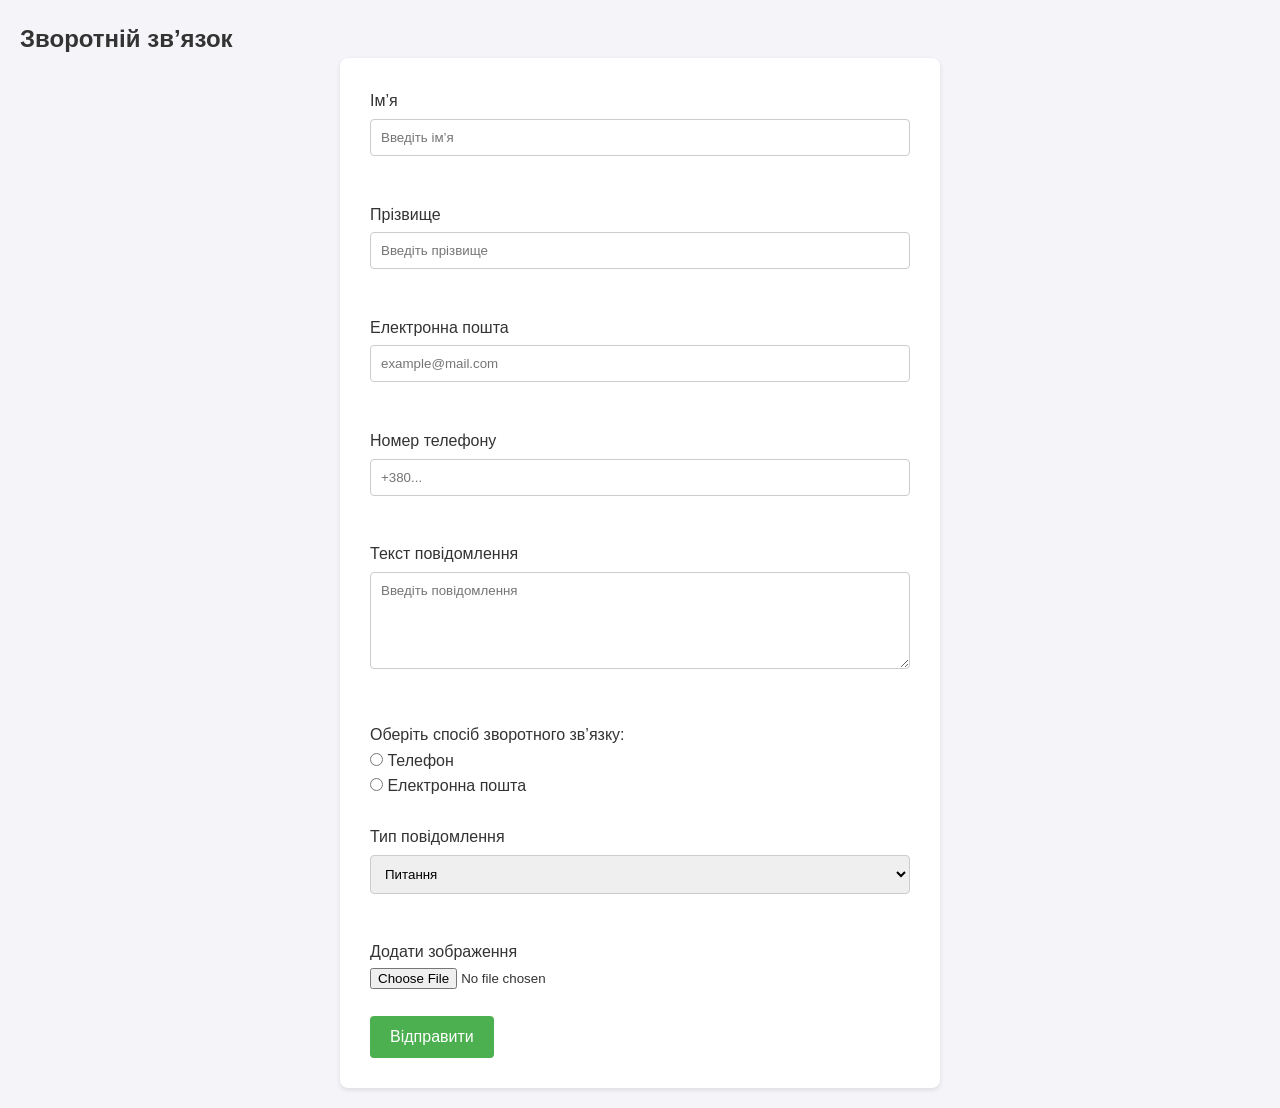
<file: feedback.html>
<!DOCTYPE html>
<html lang="uk">
<head>
    <meta charset="UTF-8">
    <title>Зворотній зв’язок</title>
    <link rel="stylesheet" href="style.css">
</head>
<body>

<h2>Зворотній зв’язок</h2>

<form action="#" method="post" enctype="multipart/form-data">

    <label for="name">Ім’я</label><br>
    <input type="text" id="name" name="name" placeholder="Введіть ім’я"><br><br>

    <label for="lastname">Прізвище</label><br>
    <input type="text" id="lastname" name="lastname" placeholder="Введіть прізвище"><br><br>

    <label for="email">Електронна пошта</label><br>
    <input type="email" id="email" name="email" placeholder="example@mail.com"><br><br>

    <label for="phone">Номер телефону</label><br>
    <input type="tel" id="phone" name="phone" placeholder="+380..."><br><br>

    <label for="message">Текст повідомлення</label><br>
    <textarea id="message" name="message" rows="5" cols="30" placeholder="Введіть повідомлення"></textarea><br><br>

    <p>Оберіть спосіб зворотного зв’язку:</p>
    <label>
        <input type="radio" name="contact_method" value="phone">
        Телефон
    </label><br>
    <label>
        <input type="radio" name="contact_method" value="email">
        Електронна пошта
</label><br><br>

    <label for="type">Тип повідомлення</label><br>
    <select id="type" name="type">
        <option value="question">Питання</option>
        <option value="suggestion">Побажання</option>
        <option value="complaint">Скарга</option>
    </select><br><br>

    <label for="image">Додати зображення</label><br>
    <input type="file" id="image" name="image" accept="image/*"><br><br>

    <button type="submit">Відправити</button>

</form>

</body>
</html>
</file>
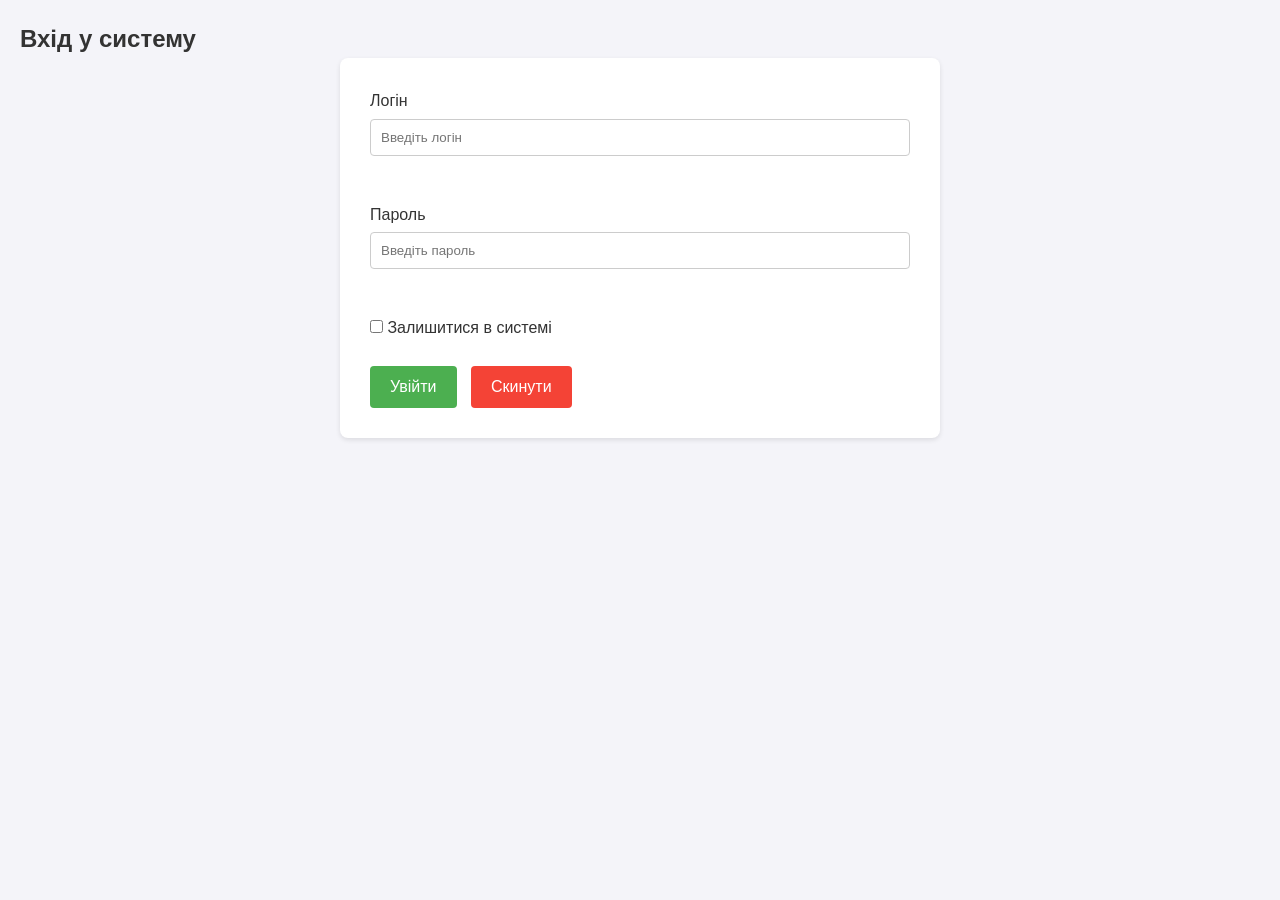
<file: login.html>
<!DOCTYPE html>
<html lang="uk">
<head>
    <meta charset="UTF-8">
    <title>Login</title>
    <link rel="stylesheet" href="style.css">
</head>
<body>

<h2>Вхід у систему</h2>

<form action="#" method="post">

    <label for="login">Логін</label><br>
    <input type="text" id="login" name="login" placeholder="Введіть логін"><br><br>

    <label for="password">Пароль</label><br>
    <input type="password" id="password" name="password" placeholder="Введіть пароль"><br><br>

    <label>
        <input type="checkbox" name="remember" value="1">
        Залишитися в системі
    </label><br><br>

    <button type="submit">Увійти</button>
    <button type="reset">Скинути</button>

</form>

</body>
</html>
</file>
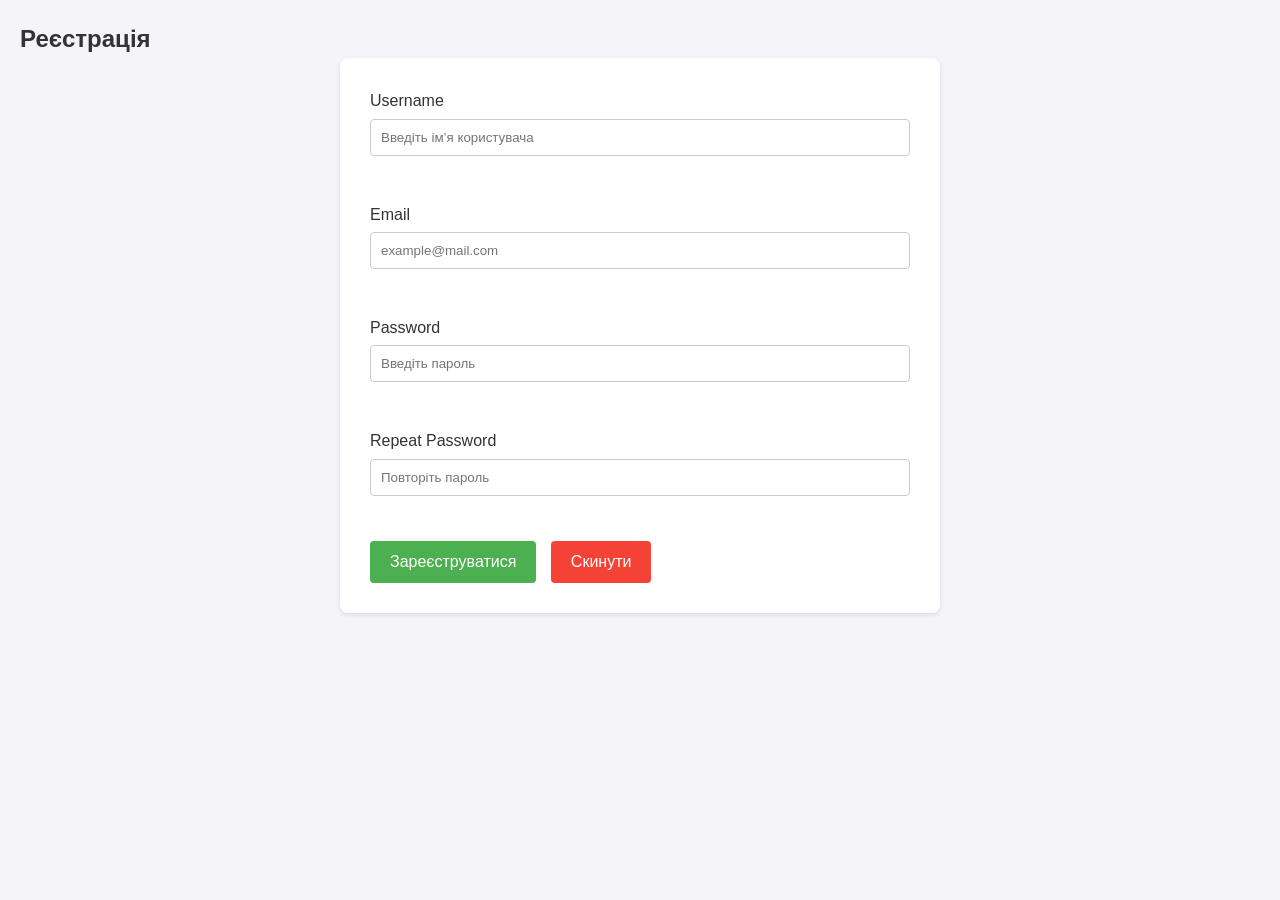
<file: register.html>
<!DOCTYPE html>
<html lang="uk">
<head>
    <meta charset="UTF-8">
    <title>Register</title>
    <link rel="stylesheet" href="style.css">
</head>
<body>

<h2>Реєстрація</h2>

<form action="#" method="post">

    <label for="username">Username</label><br>
    <input type="text" id="username" name="username" placeholder="Введіть ім’я користувача"><br><br>

    <label for="email">Email</label><br>
    <input type="email" id="email" name="email" placeholder="example@mail.com"><br><br>

    <label for="password">Password</label><br>
    <input type="password" id="password" name="password" placeholder="Введіть пароль"><br><br>

    <label for="repeat_password">Repeat Password</label><br>
    <input type="password" id="repeat_password" name="repeat_password" placeholder="Повторіть пароль"><br><br>

    <button type="submit">Зареєструватися</button>
    <button type="reset">Скинути</button>

</form>

</body>
</html>
</file>
<file: style.css>
* {
    box-sizing: border-box;
    margin: 0;
    padding: 0;
}

body {
    font-family: Arial, sans-serif; 
    background-color: #f4f4f9; 
    color: #333; 
    padding: 20px; 
    line-height: 1.6; 
}

header, nav, .container, footer {
    max-width: 1100px; 
    margin: 0 auto;  
}

header {
    text-align: center;
    margin-bottom: 20px;
}

nav {
    margin-bottom: 30px; 
    position: relative;
}

.nav-links {
    background-color: #333; 
    border-radius: 8px; 
    padding: 15px;
    text-align: center;
}

.nav-links a {
    color: white !important; 
    text-decoration: none; 
    margin: 0 15px; 
    font-weight: bold; 
    display: inline-block;
}

.nav-links a:hover {
    color: #4CAF50 !important; 
}

#menu-toggle, .menu-checkbox {
    display: none !important;
    visibility: hidden;
    position: absolute;
    z-index: -100;
}

.mobile-menu-btn {
    display: none;
    background-color: #333; 
    color: white !important; 
    padding: 15px;
    font-weight: bold;
    cursor: pointer;
    border-radius: 8px;
    text-align: center;
}

.container {
    display: grid; 
    grid-template-columns: 250px 1fr; 
    gap: 25px; 
    align-items: start; 
}

aside#city_list {
    background-color: white; 
    padding: 20px; 
    border-radius: 8px; 
    box-shadow: 0 2px 5px rgba(0,0,0,0.1); 
    position: sticky; 
    top: 20px; 
}

aside#city_list ul {
    list-style-type: none; 
    margin-top: 15px;
}

aside#city_list li {
    margin-bottom: 10px; 
}

aside#city_list a {
    text-decoration: none; 
    color: #333 !important; 
    font-weight: bold; 
    display: block;
}

aside#city_list a:hover {
    color: #4CAF50 !important; 
}

main {
    display: grid; 
    grid-template-columns: repeat(2, 1fr); 
    gap: 25px;
}

article {
    background-color: white; 
    padding: 25px; 
    border-radius: 8px; 
    box-shadow: 0 2px 5px rgba(0,0,0,0.1); 
}

article img {
    border-radius: 5px; 
    max-width: 100%; 
    height: auto; 
    display: block; 
    margin-bottom: 15px; 
}

form {
    background-color: white; 
    padding: 30px; 
    border-radius: 8px; 
    box-shadow: 0 2px 5px rgba(0,0,0,0.1); 
    text-align: left; 
    max-width: 600px;
    margin: 0 auto;
}

input[type="text"], input[type="password"], input[type="email"],
input[type="tel"], textarea, select {
    width: 100%; 
    padding: 10px; 
    margin-top: 5px; 
    margin-bottom: 20px; 
    border: 1px solid #ccc; 
    border-radius: 4px; 
    box-sizing: border-box; 
    font-family: Arial, sans-serif; 
}

button {
    background-color: #4CAF50; 
    color: white; 
    padding: 12px 20px; 
    border: none; 
    border-radius: 4px; 
    cursor: pointer; 
    font-size: 16px; 
    margin-right: 10px; 
}

button[type="reset"] {
    background-color: #f44336; 
}

button:hover {
    opacity: 0.8; 
}

footer {
    text-align: center;
    margin-top: 40px; 
    padding-top: 20px; 
    border-top: 1px solid #ccc; 
    color: #666; 
}

@media (max-width: 800px) {
    
    .container {
        grid-template-columns: 1fr;
    }
    
    main {
        grid-template-columns: 1fr;
    }

    .mobile-menu-btn {
        display: block; 
    }
    
    .nav-links {
        display: none;
        grid-template-columns: 1fr;
        border-radius: 8px;
        padding: 0;
        margin-top: 10px; 
    }
    
    .nav-links a {
        margin: 0;
        padding: 15px;
        display: block;
        border-top: 1px solid #444;
    }
    
    .menu-checkbox:checked ~ .nav-links {
        display: grid;
    }

    aside#city_list {
        position: static;
        background-color: transparent; 
        box-shadow: none;
        padding: 0;
    }
    
    aside#city_list ul {
        display: grid;
        grid-template-columns: repeat(auto-fit, minmax(120px, 1fr));
        gap: 10px;
        justify-content: center;
    }
    
    aside#city_list li {
        margin-bottom: 0;
    }

    aside#city_list a {
        background-color: white; 
        padding: 10px 20px;
        border-radius: 20px; 
        border: 1px solid #ddd;
        box-shadow: 0 2px 4px rgba(0,0,0,0.05);
        text-align: center;
    }
}
</file>
